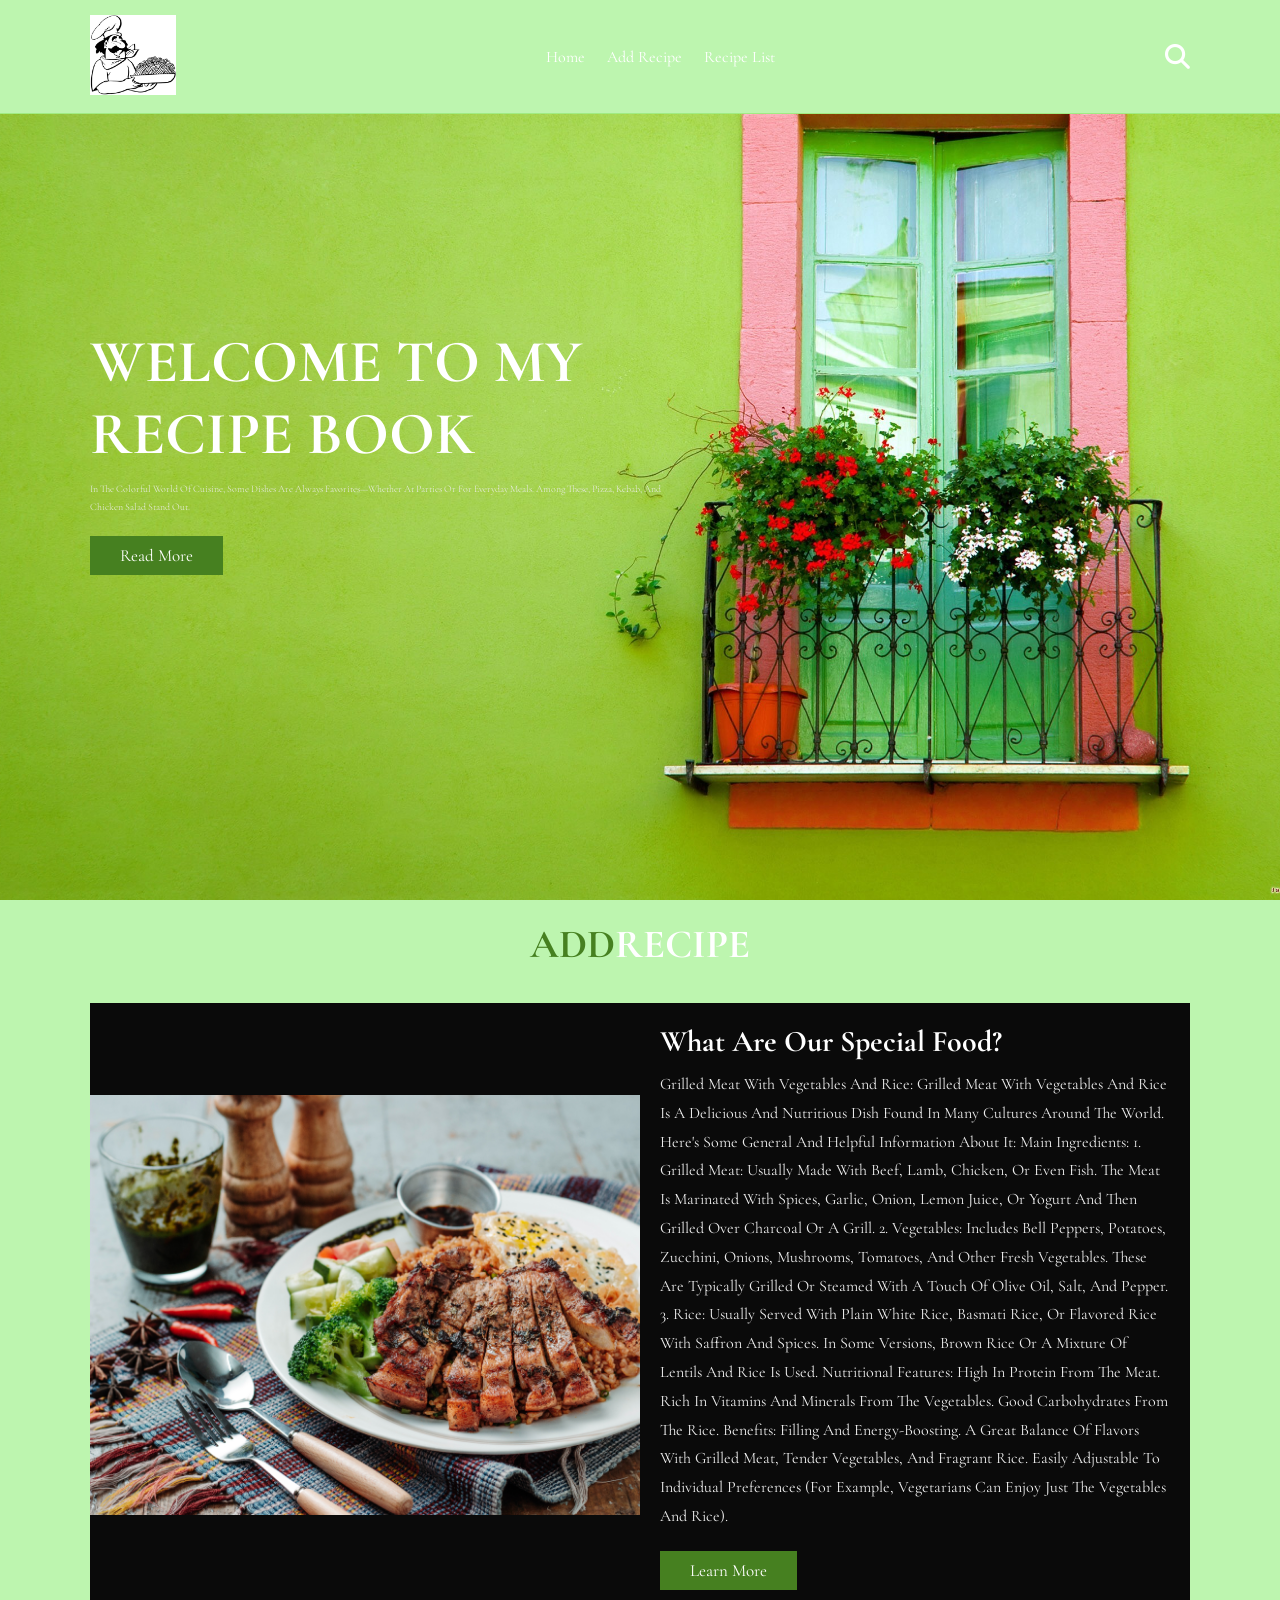
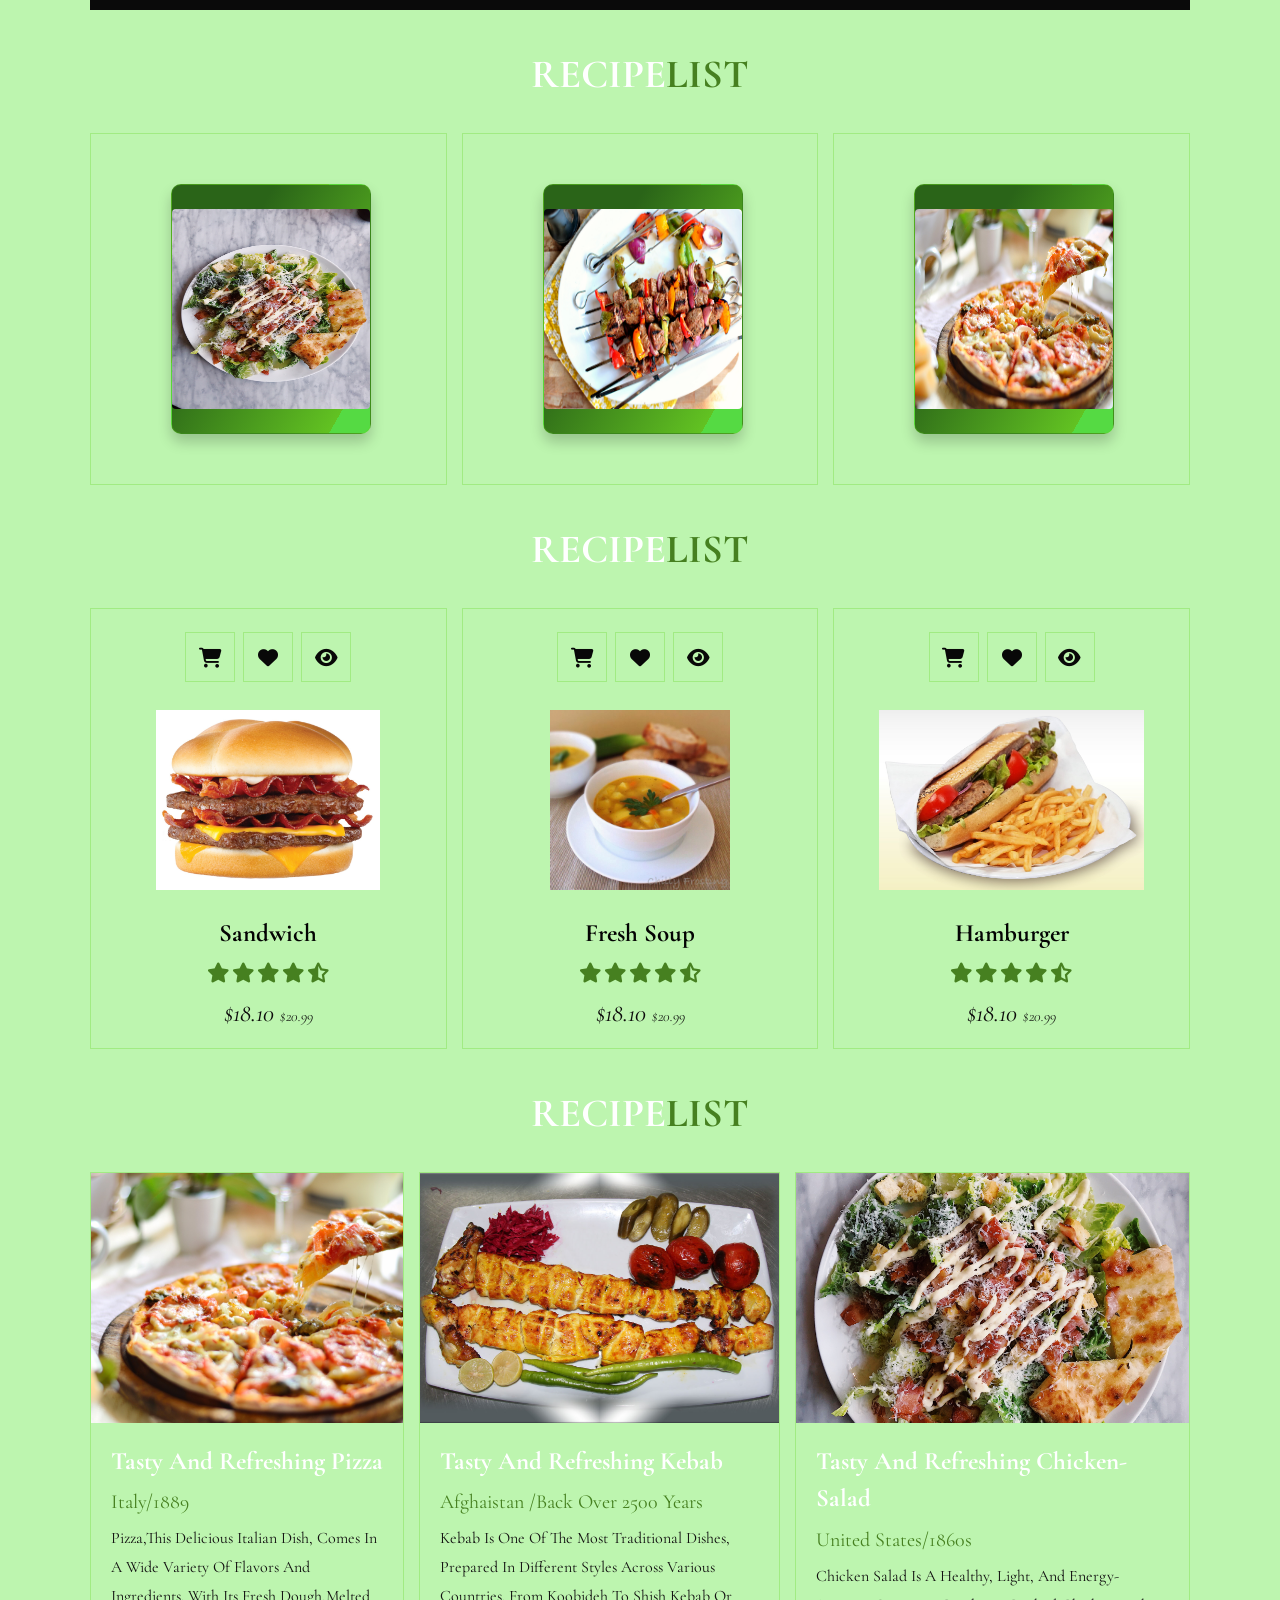
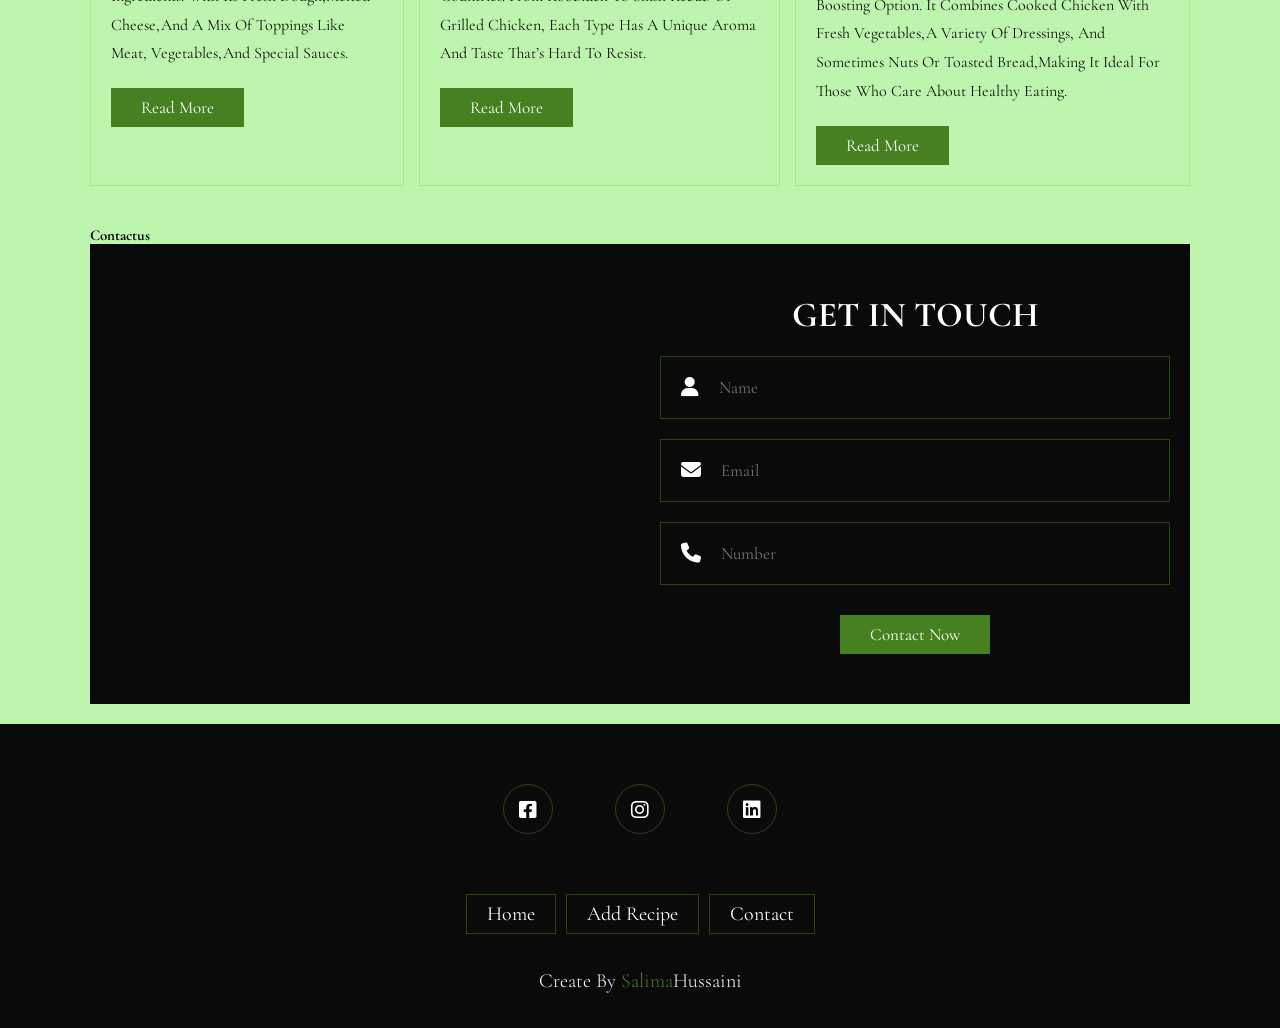
<file: index.html>
<!DOCTYPE html>
<html lang="en">
  <head>
    <meta charset="UTF-8" />
    <meta http-equiv="X-UA-Compatible" content="IE=edge" />
    <meta name="viewport" content="width=device-width, initial-scale=1.0" />
    <link rel="stylesheet" href="./style.css"/>
    <link rel="stylesheet" href="./css/all.min.css"/>
    <title>Recipe book</title>
  </head>
  <body>
    <!-- <div class="loader"></div> -->
    <div class="loader loader--hidden"></div>
    <!-- header section start -->
    <header class="header">
      <a href="#" class="logo">
        <img class="img1" src="./img/logo1.gif" alt="" />
      </a>
      <nav class="navbar">
        <a href="#home">Home</a>
        <a href="#about">Add Recipe</a>
        <a href="#menu">Recipe list</a>
      </nav>
      <div class="icons">
        <div class="fas fa-search" id="search-btn"></div>
        <div class="fas fa-bars" id="menu-btn"></div>
      </div>
      <div class="search-form">
        <input
          type="search"
          name=""
          id="search-box"
          placeholder="search here ..."
        />
        <label for="search-box" class="fas fa-search"></label>
      </div>
      </div>
    </header>
    <!-- header section ends -->
    <!-- home section starts -->
    <section class="home" id="home">
      <div class="content">
        <h3>Welcome to My Recipe Book</h3>
        <p>
          In the colorful world of cuisine, some dishes are always favorites—whether at parties or for everyday meals.
          Among these, pizza, kebab, and chicken salad stand out.
        </p>
        <a href="https://g.co/kgs/gV5gGbK" class="btn">Read more</a>
      </div>
    </section>
    <!-- home section ends -->
    <!-- about section start -->
    <section class="about" id="about">
      <h1 class="heading"><span>Add</span>Recipe</h1>
      <div class="row">
        <div class="image">
          <img src="./img/5.jpg" alt="" />
        </div>
        <div class="content">
          <h3>what are our special Food?</h3>
          <p>
            Grilled Meat with Vegetables and Rice:
            Grilled meat with vegetables and rice is a delicious and nutritious dish found in many cultures around the world.
            Here's some general and helpful information about it:
            Main Ingredients:
            1. Grilled Meat:
            Usually made with beef, lamb, chicken, or even fish.
            The meat is marinated with spices, garlic, onion, lemon juice, or yogurt and then grilled over charcoal or a grill.
            2. Vegetables:
            Includes bell peppers, potatoes, zucchini, onions, mushrooms, tomatoes, and other fresh vegetables.
            These are typically grilled or steamed with a touch of olive oil, salt, and pepper.
            3. Rice:
            Usually served with plain white rice, basmati rice, or flavored rice with saffron and spices.
            In some versions, brown rice or a mixture of lentils and rice is used.
            Nutritional Features:
            High in protein from the meat.
            Rich in vitamins and minerals from the vegetables.
            Good carbohydrates from the rice.
            Benefits:
            Filling and energy-boosting.
            A great balance of flavors with grilled meat, tender vegetables, and fragrant rice.
            Easily adjustable to individual preferences (for example, vegetarians can enjoy just the vegetables and rice).
          </p>
          <a href="https://youtu.be/ZW3bKFxVd40?feature=shared" class="btn">learn more</a>
        </div>
      </div>
    </section>
    <!-- about section end -->
    <!-- menu section start -->
    <section class="menu" id="menu">
      <h1 class="heading">Recipe<span>List</span></h1>
      <div class="box-container">
        <div class="box">
          <div class="flip-card">
            <div class="flip-card-inner">
              <div class="flip-card-front">
                <img src="./img/6.jpg" alt="" class="title"  width="198px" height="200px"/>
              </div>
              <div class="flip-card-back">
                <h3 class="title">tasty and healty</h3>
                <div class="price">$60.40 <span>20.56</span></div>
                <a href="https://www.allrecipes.com/recipe/8499/basic-chicken-salad/" class="btn">add to cart</a>
              </div>
            </div>
          </div>
        </div>
        <div class="box">
          <div class="flip-card">
            <div class="flip-card-inner">
              <div class="flip-card-front">
                <!-- <p class="title">FLIP CARD</p>
                <p>HOVER ME</p> -->
                <img src="./img/10.jpg" alt="" class="title"  width="198px" height="200px" />
              </div>
              <div class="flip-card-back">
                <!-- <p class="title">BACK</p>
                <p>leave me</p> -->
                <h3 class="title">tasty and healty</h3>
                <div class="price">$60.40 <span>20.56</span></div>
                <a href="https://www.google.com/search?kgmid=%2Fm%2F022n8y&hl=en-AF&q=Kebab&shndl=17&source=sh%2Fx%2Fkp%2Fosrp%2Fm5%2F4&kgs=f4cf5f8e588eebcf" class="btn">add to cart</a>
              </div>
            </div>
          </div>
        </div>
        <div class="box">
          <div class="flip-card">
            <div class="flip-card-inner">
              <div class="flip-card-front">
                <!-- <p class="title">FLIP CARD</p>
                <p>HOVER ME</p> -->
                <img src="./img/11.jpg" alt="" class="title" id="d1" width="198px" height="200px"/>
              </div>
              <div class="flip-card-back">
                <!-- <p class="title">BACK</p>
                <p>leave me</p> -->
                <h3 class="title">tasty and healty</h3>
                <div class="price">$60.40<span>20.56</span></div>
                <a href="https://www.google.com/search?kgmid=%2Fm%2F0663v&hl=en-AF&q=Pizza&shndl=17&source=sh%2Fx%2Fkp%2Fosrp%2Fm5%2F4&kgs=838357649a377bef" class="btn">add to cart</a>
              </div>
            </div>
          </div>
        </div>
      </div>
    </section>
    <section class="products" id="products">
      <h1 class="heading">Recipe<span>List</span></h1>
      <div class="box-container">
        <div class="box">
          <div class="icons">
            <a href="#" class="fas fa-shopping-cart"></a>
            <a href="#" class="fas fa-heart"></a>
            <a href="#" class="fas fa-eye"></a>
          </div>
          <div class="image">
            <img src="./img/12.jpg" alt="" />
          </div>
          <div class="content">
            <h3>Sandwich</h3>
            <div class="stars">
              <a href="" class="fas fa-star"></a>
              <a href="" class="fas fa-star"></a>
              <a href="" class="fas fa-star"></a>
              <a href="" class="fas fa-star"></a>
              <a href="" class="fas fa-star-half-alt"></a>
            </div>
            <div class="price">$18.10 <span>$20.99</span></div>
          </div>
        </div>
        <div class="box">
          <div class="icons">
            <a href="#" class="fas fa-shopping-cart"></a>
            <a href="#" class="fas fa-heart"></a>
            <a href="#" class="fas fa-eye"></a>
          </div>
          <div class="image">
            <img src="./img/13.jpg" alt="" />
          </div>
          <div class="content">
            <h3>fresh Soup</h3>
            <div class="stars">
              <a href="" class="fas fa-star"></a>
              <a href="" class="fas fa-star"></a>
              <a href="" class="fas fa-star"></a>
              <a href="" class="fas fa-star"></a>
              <a href="" class="fas fa-star-half-alt"></a>
            </div>
            <div class="price">$18.10 <span>$20.99</span></div>
          </div>
        </div>
        <div class="box">
          <div class="icons">
            <a href="#" class="fas fa-shopping-cart"></a>
            <a href="#" class="fas fa-heart"></a>
            <a href="#" class="fas fa-eye"></a>
          </div>
          <div class="image">
            <img src="./img/14.jpg" alt="" />
          </div>
          <div class="content">
            <h3>Hamburger</h3>
            <div class="stars">
              <a href="" class="fas fa-star"></a>
              <a href="" class="fas fa-star"></a>
              <a href="" class="fas fa-star"></a>
              <a href="" class="fas fa-star"></a>
              <a href="" class="fas fa-star-half-alt"></a>
            </div>
            <div class="price">$18.10 <span>$20.99</span></div>
          </div>
        </div>
      </div>
    </section>
    <section class="blogs" id="blogs">
      <h1 class="heading">Recipe<span>List</span></h1>
      <div class="box-container">
        <div class="box">
          <div class="image">
            <img src="img/11.jpg" alt="" />
          </div>
          <div class="content">
            <a href="https://www.google.com/search?kgmid=%2Fm%2F0663v&hl=en-AF&q=Pizza&shndl=17&source=sh%2Fx%2Fkp%2Fosrp%2Fm5%2F4&kgs=838357649a377bef" class="title">tasty and refreshing Pizza</a>
            <span>Italy/1889</span>
            <p>
              pizza,this delicious Italian dish,
              comes in a wide variety of flavors and ingredients.
              With its fresh dough,melted cheese,and a mix of toppings like meat,
              vegetables,and special sauces.
            </p>
            <a href="https://www.google.com/search?kgmid=%2Fm%2F0663v&hl=en-AF&q=Pizza&shndl=17&source=sh%2Fx%2Fkp%2Fosrp%2Fm5%2F4&kgs=838357649a377bef" class="btn" id="b1">read more</a>
          </div>
        </div>
        <div class="box">
          <div class="image">
            <img src="img/19.jpg" alt="" />
          </div>
          <div class="content">
            <a href="https://www.google.com/search?kgmid=%2Fm%2F022n8y&hl=en-AF&q=Kebab&shndl=17&source=sh%2Fx%2Fkp%2Fosrp%2Fm5%2F4&kgs=f4cf5f8e588eebcf" class="title">tasty and refreshing Kebab</a>
            <span>Afghaistan /back over 2500 years </span>
            <p>
              Kebab is one of the most traditional dishes,
              prepared in different styles across various countries.
              From koobideh to shish kebab or grilled chicken,
              each type has a unique aroma and taste that’s hard to resist.
            </p>
            <a href="https://www.google.com/search?kgmid=%2Fm%2F022n8y&hl=en-AF&q=Kebab&shndl=17&source=sh%2Fx%2Fkp%2Fosrp%2Fm5%2F4&kgs=f4cf5f8e588eebcf" class="btn" id="b1">read more</a>
          </div>
        </div>
        <div class="box">
          <div class="image">
            <img src="img/6.jpg" alt="" />
          </div>
          <div class="content">
            <a href="https://www.allrecipes.com/recipe/8499/basic-chicken-salad/"class="title">tasty and refreshing chicken-salad</a>
            <span>United States/1860s</span>
            <p>
              Chicken salad is a healthy, light, and energy-boosting option.
              It combines cooked chicken with fresh vegetables,a variety of dressings,
              and sometimes nuts or toasted bread,making it ideal for those who care about healthy eating.
            </p>
            <a href="https://www.allrecipes.com/recipe/8499/basic-chicken-salad/" class="btn" id="b1">read more</a>
          </div>
        </div>
      </div>
    </section>
    <!-- contact section starts -->
    <section class="contact" id="contact">
      <h1 class="@Hussaini963"><span>contact</span>us</h1>
      <div class="row">
        <iframe
          src="https://www.google.com/maps/embed?pb=!1m18!1m12!1m3!1d420605.9923353508!2d69.
          47793012459577!3d34.5539525143854!2m3!1f0!2f0!3f0!3m2!1i1024!2i768!4f13.
          1!3m3!1m2!1s0x38d1694c3c1e6d49%3A0xebdf473578214429!2z2qnYp9io2YTYjCDYp9mB2Lr
          Yp9mG2LPYqtin2YY!5e0!3m2!1sfa!2s!4v1679379429410!5m2!1sfa!2s"
          allowfullscreen=""
          loading="lazy"
          referrerpolicy="no-referrer-when-downgrade"
          class="map"
        ></iframe>
        <form action="" class="inputBox">
          <h3>get in touch</h3>
          <div class="inputBox">
            <span class="fas fa-user"></span>
            <input type="text" placeholder="Name" />
          </div>
          <div class="inputBox">
            <span class="fas fa-envelope"></span>
            <input type="email" placeholder="Email" />
          </div>
          <div class="inputBox">
            <span class="fas fa-phone"></span>
            <input type="number" placeholder="Number" />
          </div>
          <input type="submit" value="contact now" class="btn" />
        </form>
      </div>
    </section>
    <!-- contact section ends -->
    <!-- section footer starts -->
    <section class="footer">
      <div class="share">
        <a href="https://www.facebook.com/profile.php?id=100071891377253"><i class="fa-brands fa-square-facebook fa-beat-fade"></i></a>
        <a href="https://www.instagram.com/salimauniquehussaini?igsh=YzljYTk1ODg3Zg=="><i class="fa-brands fa-instagram fa-beat-fade"></i></a>
        <a href="https://www.linkedin.com/in/salima-hussaini-9bb805260?utm_source=share&utm_campaign=share_via&utm_content=profile&utm_medium=android_app"><i class="fa-brands fa-linkedin fa-beat-fade"></i></a>
        
      </div>
      <div class="links">
        <a href="#">Home</a>
        <a href="#about">Add Recipe</a>
        <a href="https://www.linkedin.com/in/salima-hussaini-9bb805260?utm_source=share&utm_campaign=share_via&utm_content=profile&utm_medium=android_app">contact</a>
      </div>
      <div class="credit">
        create by <span>Salima</span>Hussaini
      </div>
    </section>
    <!-- section footer ends -->
    <script src="./webfonts/script.js"></script>
  </body>
</html>
</file>
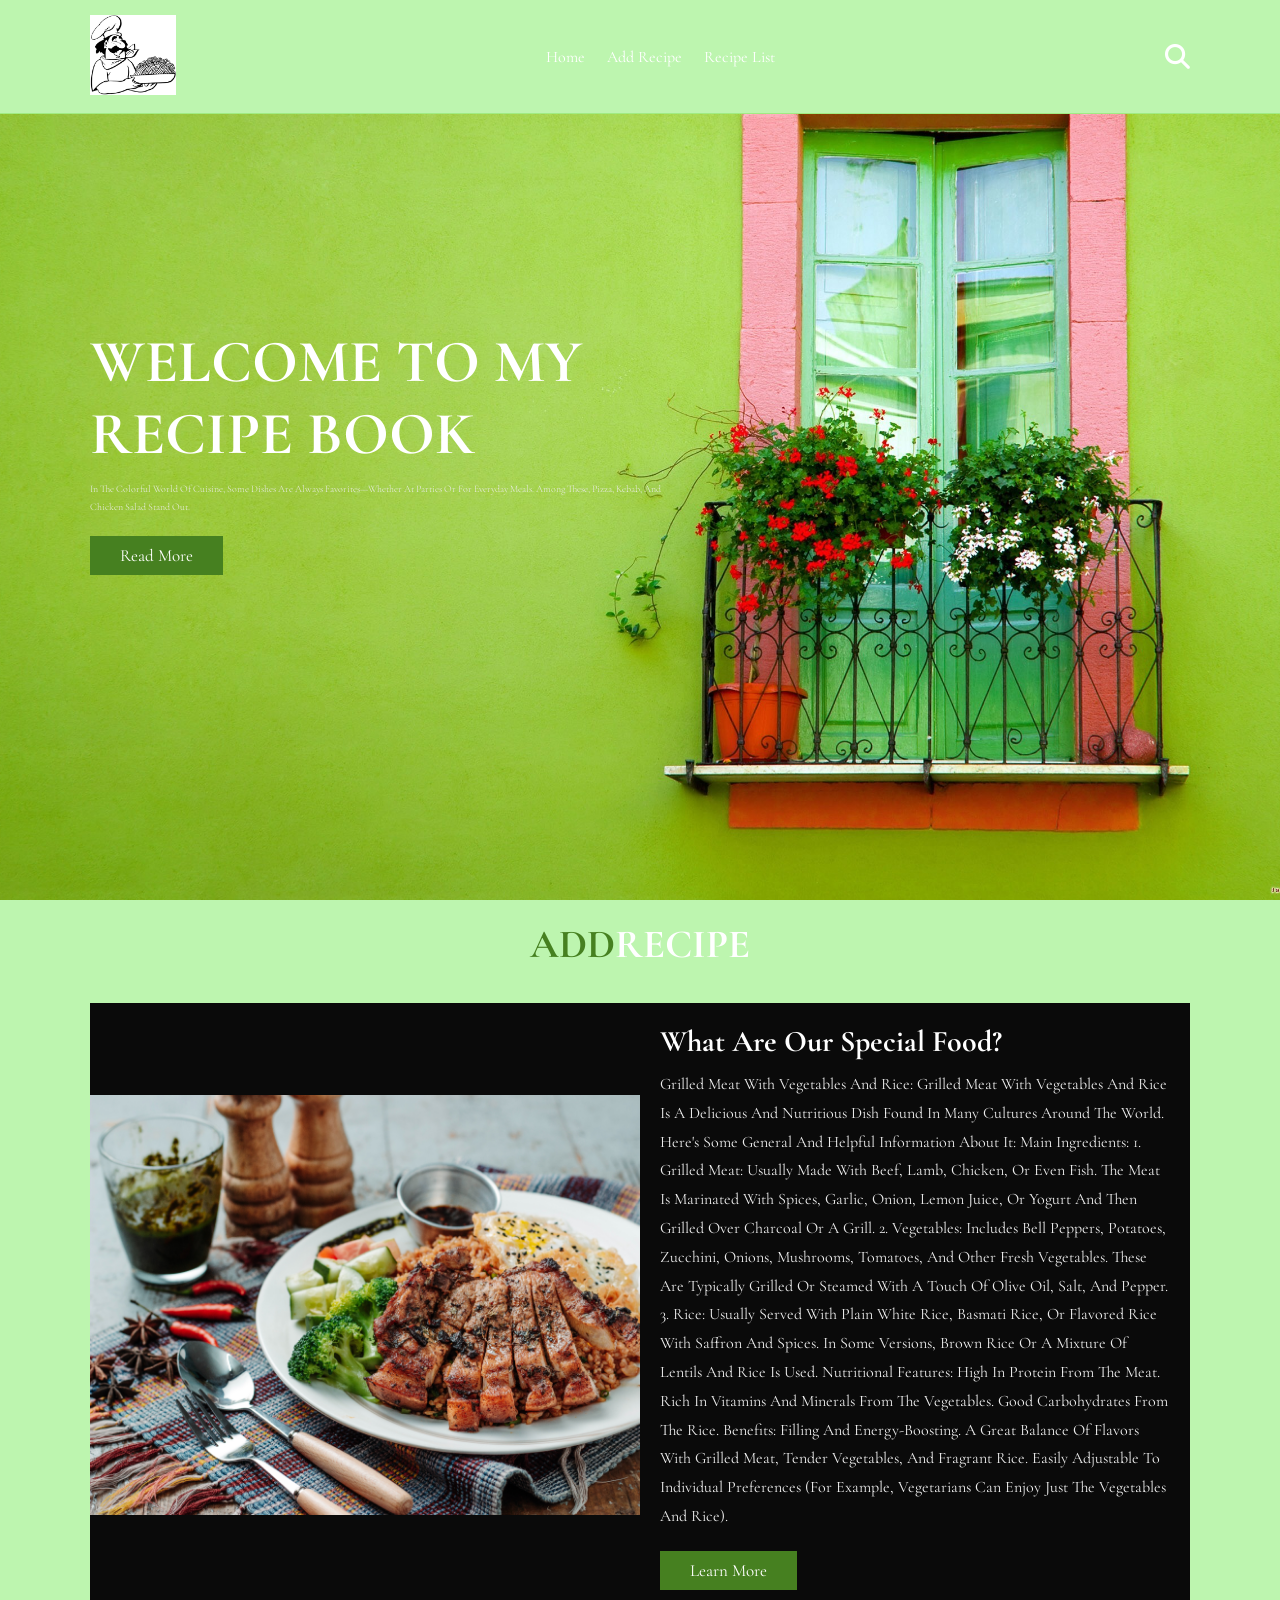
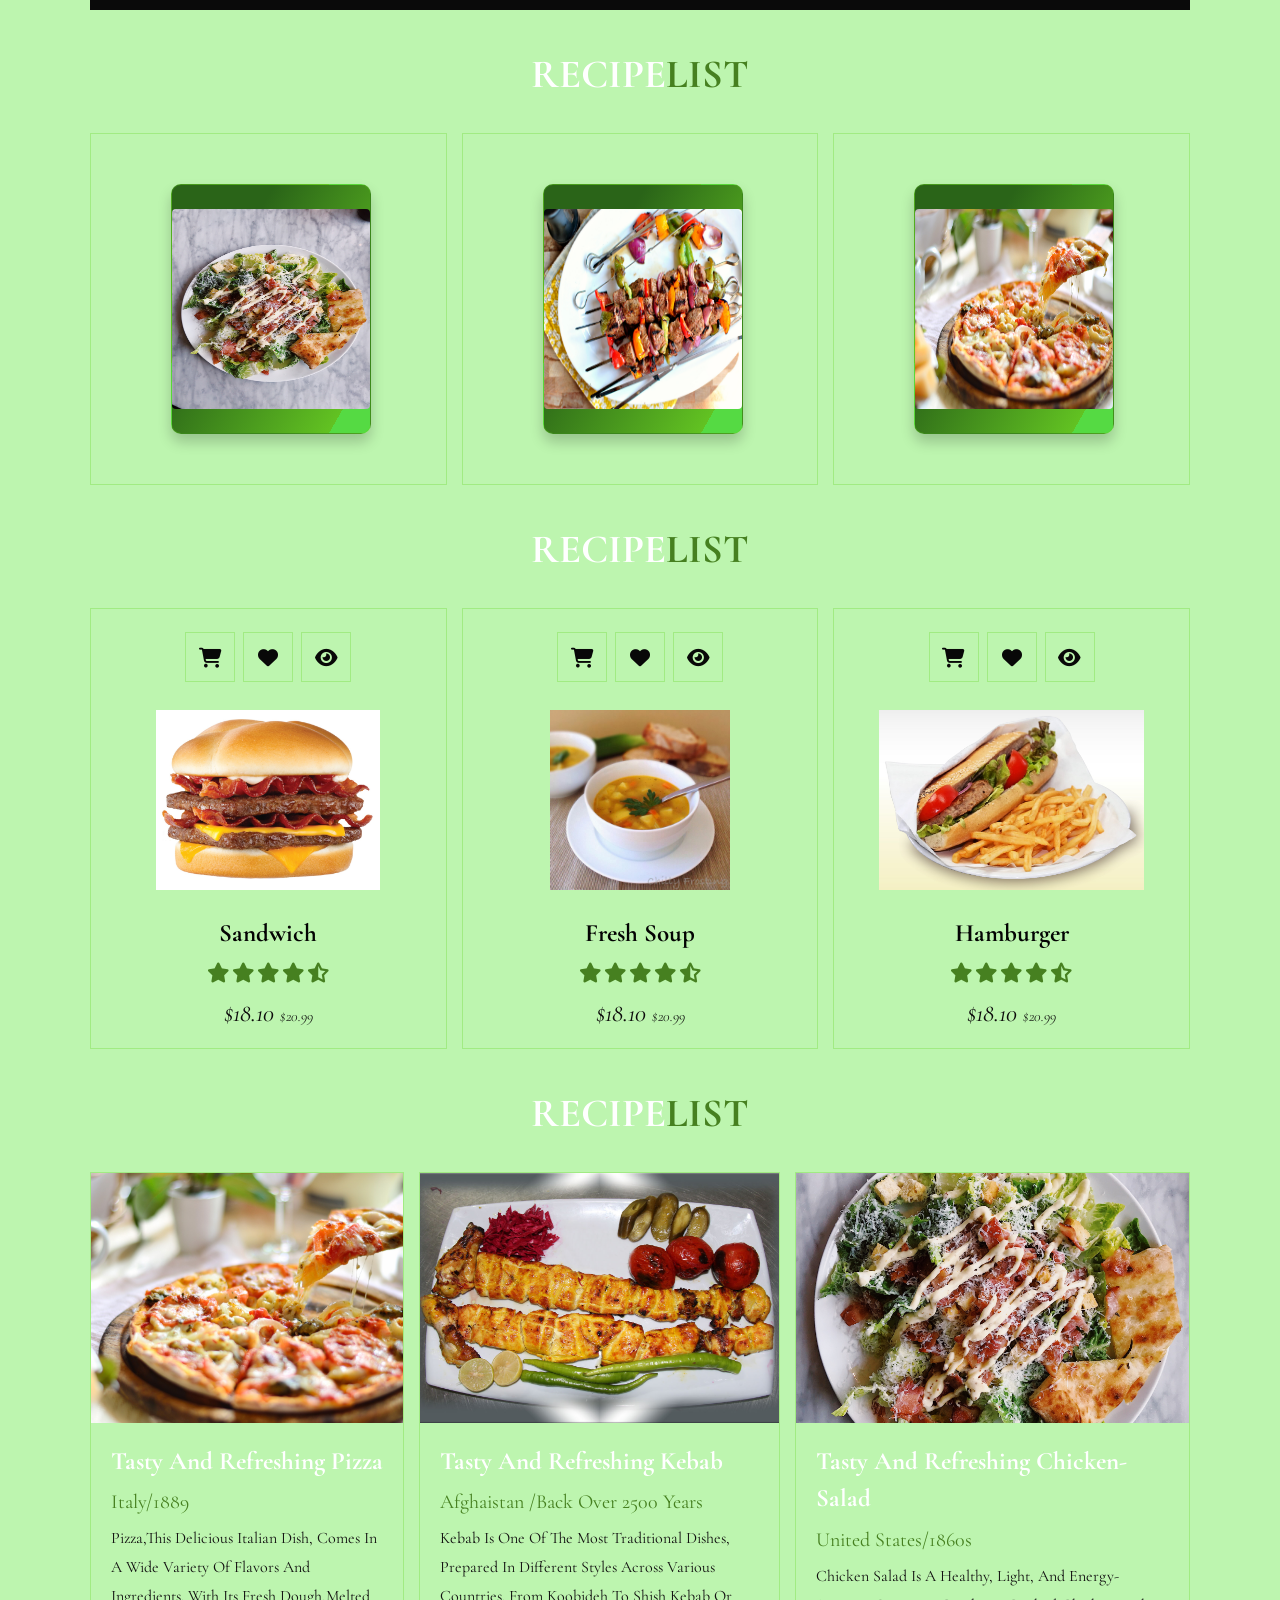
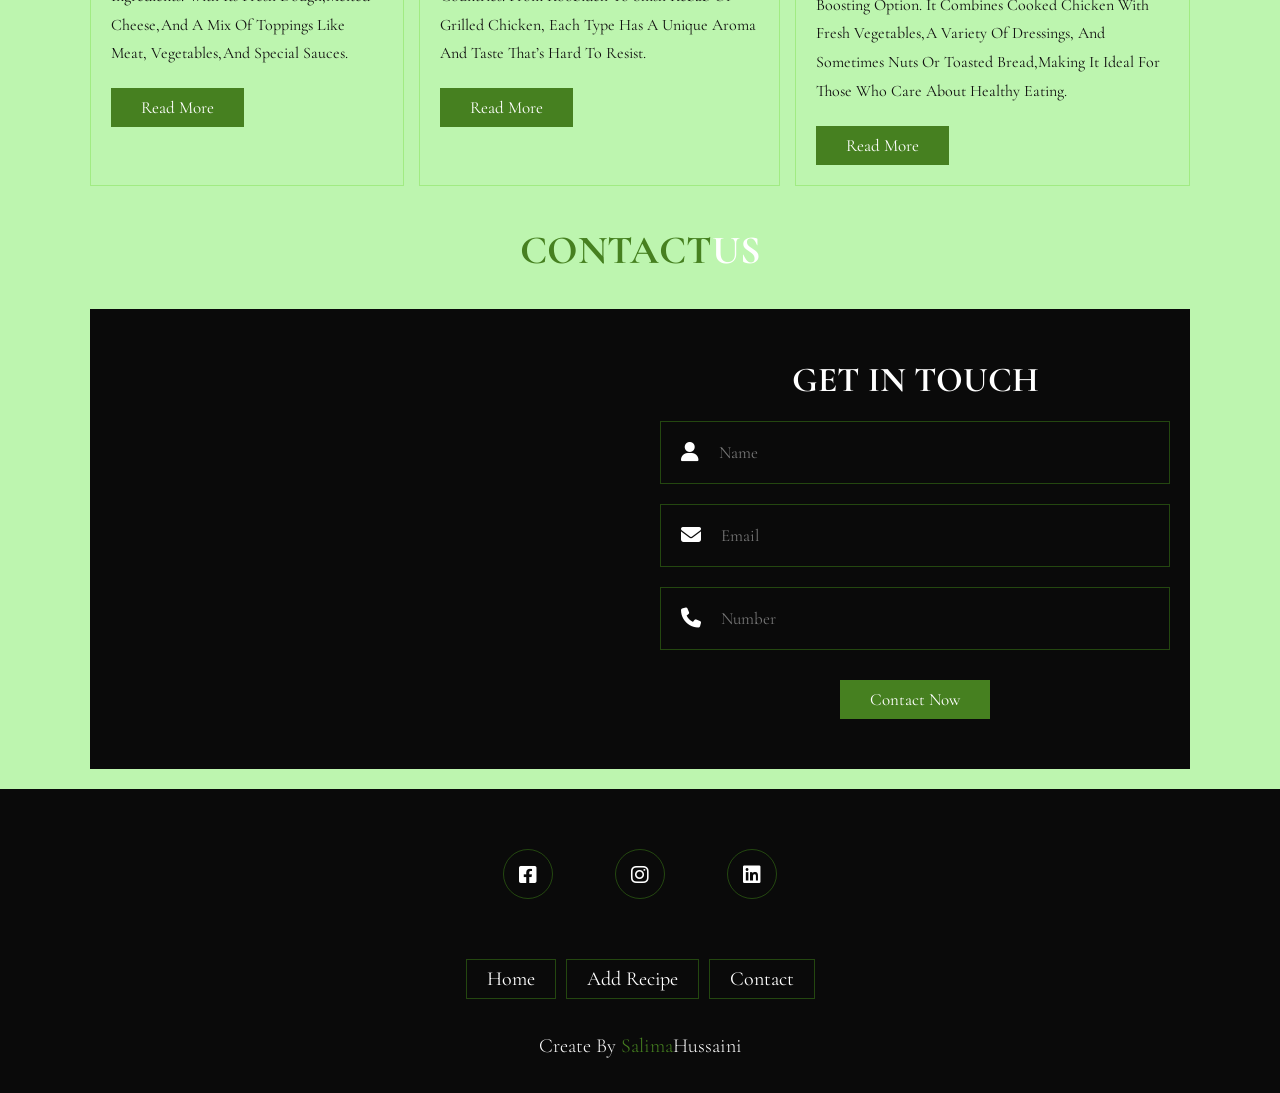
<file: index.html.html>
<!DOCTYPE html>
<html lang="en">
  <head>
    <meta charset="UTF-8" />
    <meta http-equiv="X-UA-Compatible" content="IE=edge" />
    <meta name="viewport" content="width=device-width, initial-scale=1.0" />
    <link rel="stylesheet" href="./style.css"/>
    <link rel="stylesheet" href="./css/all.min.css"/>
    <title>recipe book</title>
  </head>
  <body>
    <!-- <div class="loader"></div> -->
    <div class="loader loader--hidden"></div>
    <!-- header section start -->
    <header class="header">
      <a href="#" class="logo">
        <img class="img1" src="./img/logo1.gif" alt="" />
      </a>
      <nav class="navbar">
        <a href="#home">Home</a>
        <a href="#about">Add Recipe</a>
        <a href="#menu">Recipe list</a>
       
      </nav>
      <div class="icons">
        <div class="fas fa-search" id="search-btn"></div>
        <div class="fas fa-bars" id="menu-btn"></div>
      </div>
      <div class="search-form">
        <input
          type="search"
          name=""
          id="search-box"
          placeholder="search here ..."
        />
        <label for="search-box" class="fas fa-search"></label>
      </div>
      </div>
    </header>
    <!-- header section ends -->
    <!-- home section starts -->
    <section class="home" id="home">
      <div class="content">
        <h3>Welcome to My Recipe Book</h3>
        <p>
          In the colorful world of cuisine, some dishes are always favorites—whether at parties or for everyday meals.
          Among these, pizza, kebab, and chicken salad stand out.
        </p>
        <a href="#" class="btn">Read more</a>
      </div>
    </section>
    <!-- home section ends -->
    <!-- about section start -->
    <section class="about" id="about">
      <h1 class="heading"><span>Add</span>Recipe</h1>
      <div class="row">
        <div class="image">
          <img src="./img/5.jpg" alt="" />
        </div>
        <div class="content">
          <h3>what are our special Food?</h3>
          <p>
            Grilled Meat with Vegetables and Rice:
            Grilled meat with vegetables and rice is a delicious and nutritious dish found in many cultures around the world.
            Here's some general and helpful information about it:
            Main Ingredients:
            1. Grilled Meat:
            Usually made with beef, lamb, chicken, or even fish.
            The meat is marinated with spices, garlic, onion, lemon juice, or yogurt and then grilled over charcoal or a grill.
            2. Vegetables:
            Includes bell peppers, potatoes, zucchini, onions, mushrooms, tomatoes, and other fresh vegetables.
            These are typically grilled or steamed with a touch of olive oil, salt, and pepper.
            3. Rice:
            Usually served with plain white rice, basmati rice, or flavored rice with saffron and spices.
            In some versions, brown rice or a mixture of lentils and rice is used.
            Nutritional Features:
            High in protein from the meat.
            Rich in vitamins and minerals from the vegetables.
            Good carbohydrates from the rice.
            Benefits:
            Filling and energy-boosting.
            A great balance of flavors with grilled meat, tender vegetables, and fragrant rice.
            Easily adjustable to individual preferences (for example, vegetarians can enjoy just the vegetables and rice).
          </p>
          <a href="https://youtu.be/ZW3bKFxVd40?feature=shared" class="btn">learn more</a>
        </div>
      </div>
    </section>
    <!-- about section end -->
    <!-- menu section start -->
    
    <section class="menu" id="menu">
      <h1 class="heading">Recipe<span>List</span></h1>
      <div class="box-container">
        <div class="box">
          <div class="flip-card">
            <div class="flip-card-inner">
              <div class="flip-card-front">
                
                <img src="./img/6.jpg" alt="" class="title"  width="198px" height="200px"/>
              </div>
              <div class="flip-card-back">
               
                <h3 class="title">tasty and healty</h3>
                <div class="price">$60.40 <span>20.56</span></div>
                <a href="https://www.allrecipes.com/recipe/8499/basic-chicken-salad/" class="btn">add to cart</a>
              </div>
            </div>
          </div>
        </div>
        <div class="box">
          <div class="flip-card">
            <div class="flip-card-inner">
              <div class="flip-card-front">
                <!-- <p class="title">FLIP CARD</p>
                <p>HOVER ME</p> -->
                <img src="./img/10.jpg" alt="" class="title"  width="198px" height="200px" />
              </div>
              <div class="flip-card-back">
                <!-- <p class="title">BACK</p>
                <p>leave me</p> -->
                <h3 class="title">tasty and healty</h3>
                <div class="price">$60.40 <span>20.56</span></div>
                <a href="Kebab https://www.google.com/search?kgmid=%2Fm%2F022n8y&hl=en-AF&q=Kebab&shndl=17&source=sh%2Fx%2Fkp%2Fosrp%2Fm5%2F4&kgs=f4cf5f8e588eebcf" class="btn">add to cart</a>
              </div>
            </div>
          </div>
        </div>
        <div class="box">
          <div class="flip-card">
            <div class="flip-card-inner">
              <div class="flip-card-front">
                <!-- <p class="title">FLIP CARD</p>
                <p>HOVER ME</p> -->
                <img src="./img/11.jpg" alt="" class="title" id="d1" width="198px" height="200px"/>
              </div>
              <div class="flip-card-back">
                <!-- <p class="title">BACK</p>
                <p>leave me</p> -->
                <h3 class="title">tasty and healty</h3>
                <div class="price">$60.40<span>20.56</span></div>
                <a href="izza https://www.google.com/search?kgmid=%2Fm%2F0663v&hl=en-AF&q=Pizza&shndl=17&source=sh%2Fx%2Fkp%2Fosrp%2Fm5%2F4&kgs=838357649a377bef" class="btn">add to cart</a>
              </div>
            </div>
          </div>
        </div>
      </div>
    </section>
    <section class="products" id="products">
      <h1 class="heading">Recipe<span>List</span></h1>
      <div class="box-container">
        <div class="box">
          <div class="icons">
            <a href="#" class="fas fa-shopping-cart"></a>
            <a href="#" class="fas fa-heart"></a>
            <a href="#" class="fas fa-eye"></a>
          </div>
          <div class="image">
            <img src="./img/12.jpg" alt="" />
          </div>
          <div class="content">
            <h3>Sandwich</h3>
            <div class="stars">
              <a href="" class="fas fa-star"></a>
              <a href="" class="fas fa-star"></a>
              <a href="" class="fas fa-star"></a>
              <a href="" class="fas fa-star"></a>
              <a href="" class="fas fa-star-half-alt"></a>
            </div>
            <div class="price">$18.10 <span>$20.99</span></div>
          </div>
        </div>
        <div class="box">
          <div class="icons">
            <a href="#" class="fas fa-shopping-cart"></a>
            <a href="#" class="fas fa-heart"></a>
            <a href="#" class="fas fa-eye"></a>
          </div>
          <div class="image">
            <img src="./img/13.jpg" alt="" />
          </div>
          <div class="content">
            <h3>fresh Soup</h3>
            <div class="stars">
              <a href="" class="fas fa-star"></a>
              <a href="" class="fas fa-star"></a>
              <a href="" class="fas fa-star"></a>
              <a href="" class="fas fa-star"></a>
              <a href="" class="fas fa-star-half-alt"></a>
            </div>
            <div class="price">$18.10 <span>$20.99</span></div>
          </div>
        </div>
        <div class="box">
          <div class="icons">
            <a href="#" class="fas fa-shopping-cart"></a>
            <a href="#" class="fas fa-heart"></a>
            <a href="#" class="fas fa-eye"></a>
          </div>
          <div class="image">
            <img src="./img/14.jpg" alt="" />
          </div>
          <div class="content">
            <h3>Hamburger</h3>
            <div class="stars">
              <a href="" class="fas fa-star"></a>
              <a href="" class="fas fa-star"></a>
              <a href="" class="fas fa-star"></a>
              <a href="" class="fas fa-star"></a>
              <a href="" class="fas fa-star-half-alt"></a>
            </div>
            <div class="price">$18.10 <span>$20.99</span></div>
          </div>
        </div>
      </div>
    </section>
    <section class="blogs" id="blogs">
      <h1 class="heading">Recipe<span>List</span></h1>
      <div class="box-container">
        <div class="box">
          <div class="image">
            <img src="img/11.jpg" alt="" />
          </div>
          <div class="content">
            <a href="Pizza https://www.google.com/search?kgmid=%2Fm%2F0663v&hl=en-AF&q=Pizza&shndl=17&source=sh%2Fx%2Fkp%2Fosrp%2Fm5%2F4&kgs=838357649a377bef" class="title">tasty and refreshing Pizza</a>
            <span>Italy/1889</span>
            <p>
              pizza,this delicious Italian dish,
              comes in a wide variety of flavors and ingredients.
              With its fresh dough,melted cheese,and a mix of toppings like meat,
              vegetables,and special sauces.
            </p>
            <a href="#" class="btn" id="b1">read more</a>
          </div>
        </div>
        <div class="box">
          <div class="image">
            <img src="img/19.jpg" alt="" />
          </div>
          <div class="content">
            <a href="Kebab https://www.google.com/search?kgmid=%2Fm%2F022n8y&hl=en-AF&q=Kebab&shndl=17&source=sh%2Fx%2Fkp%2Fosrp%2Fm5%2F4&kgs=f4cf5f8e588eebcf" class="title">tasty and refreshing Kebab</a>
            <span>Afghaistan /back over 2500 years </span>
            <p>
              Kebab is one of the most traditional dishes,
              prepared in different styles across various countries.
              From koobideh to shish kebab or grilled chicken,
              each type has a unique aroma and taste that’s hard to resist.
            </p>
            <a href="#" class="btn" id="b1">read more</a>
          </div>
        </div>
        <div class="box">
          <div class="image">
            <img src="img/6.jpg" alt="" />
          </div>
          <div class="content">
            <a href="https://www.allrecipes.com/recipe/8499/basic-chicken-salad/"class="title">tasty and refreshing chicken-salad</a>
            <span>United States/1860s</span>
            <p>
              Chicken salad is a healthy, light, and energy-boosting option.
              It combines cooked chicken with fresh vegetables,a variety of dressings,
              and sometimes nuts or toasted bread,making it ideal for those who care about healthy eating.
            </p>
            <a href="#" class="btn" id="b1">read more</a>
          </div>
        </div>
      </div>
    </section>
    <!-- contact section starts -->
    <section class="contact" id="contact">
      <h1 class="heading"><span>contact</span>us</h1>
      <div class="row">
        <iframe
          src="https://www.google.com/maps/embed?pb=!1m18!1m12!1m3!1d420605.9923353508!2d69.
          47793012459577!3d34.5539525143854!2m3!1f0!2f0!3f0!3m2!1i1024!2i768!4f13.
          1!3m3!1m2!1s0x38d1694c3c1e6d49%3A0xebdf473578214429!2z2qnYp9io2YTYjCDYp9mB2Lr
          Yp9mG2LPYqtin2YY!5e0!3m2!1sfa!2s!4v1679379429410!5m2!1sfa!2s"
          allowfullscreen=""
          loading="lazy"
          referrerpolicy="no-referrer-when-downgrade"
          class="map"
        ></iframe>
        <form action="" class="inputBox">
          <h3>get in touch</h3>
          <div class="inputBox">
            <span class="fas fa-user"></span>
            <input type="text" placeholder="Name" />
          </div>
          <div class="inputBox">
            <span class="fas fa-envelope"></span>
            <input type="email" placeholder="Email" />
          </div>
          <div class="inputBox">
            <span class="fas fa-phone"></span>
            <input type="number" placeholder="Number" />
          </div>
          <input type="submit" value="contact now" class="btn" />
        </form>
      </div>
    </section>
    <!-- contact section ends -->
    
    <!-- section footer starts -->
    <section class="footer">
      <div class="share">
        <a href="https://www.facebook.com/profile.php?id=100071891377253"><i class="fa-brands fa-square-facebook fa-beat-fade"></i></a>
        <a href="I'm on Instagram as @salimauniquehussaini. Install the app to follow my photos and videos. https://www.instagram.com/salimauniquehussaini?igsh=YzljYTk1ODg3Zg=="><i class="fa-brands fa-instagram fa-beat-fade"></i></a>
        <a href="https://www.facebook.com/profile.php?id=100071891377253"><i class="fa-brands fa-linkedin fa-beat-fade"></i></a>
        
      </div>
      <div class="links">
        <a href="#">Home</a>
        <a href="#about">Add Recipe</a>
        <a href="">contact</a>
      </div>
      <div class="credit">
        create by <span>Salima</span>Hussaini
      </div>
    </section>
    <!-- section footer ends -->

    <script src="./webfonts/script.js"></script>
  </body>
</html>
</file>
<file: style.css>
@import url("https://fonts.googleapis.com/css2?family=Cormorant+Garamond:ital,wght@0,300;0,400;0,500;0,600;0,700;1,500;1,700&display=swap");
:root {
  --main-color: #468020;
  --black: #0a0a0a;
  --bg: #bdf5af;
  --border: 0.1rem solid #61d41e4d;
}
* {
  font-family: "Cormorant Garamond", serif;
  margin: 0;
  padding: 0;
  box-sizing: border-box;
  outline: none;
  border: none;
  text-decoration: none;
  text-transform: capitalize;
  transition: 0.2s linear;
}
.loader {
  position: fixed;
  top: 0;
  left: 0;
  width: 100vw;
  height: 100vh;
  display: flex;
  align-items: center;
  justify-content: center;
  background-color: #080808;
  transition: opacity 0.75s, visibility 0.75s;
}
.loader--hidden {
  opacity: 0;
  visibility: hidden;
}
.loader::after {
  width: 75px;
  height: 75px;
  border: 15px solid #dddddd;
  border-top-color: #009578;
  border-radius: 50%;
  animation: loading 0.75s ease infinite;
}
@keyframes loading {
  form {
    transform: rotate(0turn);
  }
  to {
    transform: rotate(1turn);
  }
}
/* .loader {
  border: 16px solid #f3f3f3;
  border-top: 16px solid #3498db;
  border-radius: 50%;
  width: 120px;
  height: 120px;
  animation: spin 2s liner infinite;
  background-color: #3498db;
}
@keyframes spin {
  0% {
    transform: rotate(0deg);
  }
  100% {
    transform: rotate(360deg);
  }
} */
html {
  font-size: 62.5%;
  overflow-x: hidden;
  scroll-padding-top: 9rem;
  scroll-behavior: smooth;
}
html::-webkit-scrollbar {
  width: 0.8rem;
}
html::-webkit-scrollbar-track {
  background: transparent;
}
html::-webkit-scrollbar-thumb {
  background: #fff;
  border-radius: 5rem;
}
body {
  background: var(--bg);
}
section {
  padding: 2rem 7%;
}
.heading {
  text-align: center;
  color: #fff;
  text-transform: uppercase;
  padding-bottom: 3.5rem;
  font-size: 4rem;
}
.heading span {
  color: var(--main-color);
  text-transform: uppercase;
}

.header {
  background: var(--bg);
  display: flex;
  align-items: center;
  justify-content: space-between;
  border-bottom: var(--border);
  padding: 1.5rem 7%;
  position: fixed;
  top: 0;
  left: 0;
  right: 0;
  z-index: 1000;
}
.header .logo img {
  height: 8rem;
}
.header .navbar a {
  margin: 0 1rem;
  font-size: 1.6rem;
  color: #fff;
}
.header .navbar a:hover {
  color: var(--main-color);
  border-bottom: 0.1rem solid var(--main-color);
  padding-bottom: 0.5rem;
}
.header .icons div {
  color: #fff;
  cursor: pointer;
  font-size: 2.5rem;
  margin-left: 2rem;
}
.header .icons div:hover {
  color: var(--main-color);
}
#menu-btn {
  display: none;
}

header .search-form {
  position: absolute;
  top: 115%;
  right: 7%;
  background: #fff;
  width: 50rem;
  height: 5rem;
  display: flex;
  align-items: center;
  transform: scaleY(0);
  transform-origin: top;
}
header .search-form.active {
  transform: scaleY(1);
}
header .search-form input {
  height: 100%;
  width: 100%;
  font-size: 1.6rem;
  color: var(--black);
  text-transform: none;
  padding: 1rem;
}
header .search-form label {
  cursor: pointer;
  font-size: 2.2rem;
  margin-right: 1.5rem;
  color: var(--black);
}
header .search-form label:hover {
  color: var(--main-color);
}
header .cart-items-container {
  position: absolute;
  top: 100%;
  right: -100%;
  height: calc(100vh - 9.5rem);
  width: 35rem;
  background: #fff;
  padding: 0 1.5rem;
}
header .cart-items-container.active {
  right: 0;
}
.size-img {
  height: 100px;
  width: 130px;
}
header .cart-items-container .cart-item {
  position: relative;
  margin: 2rem 0;
  display: flex;
  align-items: center;
  gap: 1.5rem;
}
header .cart-items-container .cart-item .fa-times {
  position: absolute;
  top: 1rem;
  right: 1rem;
  font-size: 2rem;
  cursor: pointer;
  color: var(--black);
}
header .cart-items-container .cart-item .fa-times:hover {
  color: var(--main-color);
}
header .cart-items-container .cart-item img {
  height: 7rem;
}
header .cart-items-container .cart-item .content h3 {
  font-size: 2rem;
  color: var(--black);
  padding-bottom: 0.5rem;
}
header .cart-items-container .cart-item .content .price {
  font-size: 1.5rem;
  color: var(--main-color);
}
.btn {
  margin-top: 1rem;
  display: inline-block;
  padding: 0.9rem 3rem;
  font-size: 1.7rem;
  color: #fff;
  background: var(--main-color);
  cursor: pointer;
}
.btn:hover {
  letter-spacing: 0.2rem;
}
header .cart-items-container .btn {
  width: 100%;
  text-align: center;
}

.home {
  min-height: 100vh;
  display: flex;
  align-items: center;
  /* color: #fff; */
  /* background: url(./img/home.jpg) no-repeat; */
  background-image: url(./img/home2.jpg);
  background-repeat: no-repeat;
  background-size: cover;
  background-position: center;
}

.home .content {
  max-width: 60rem;
}
.home .content h3 {
  font-size: 6rem;
  text-transform: uppercase;
  color: #fff;

}
.home .content p {
  font-size: 1rem;
  font-weight: lighter;
  line-height: 1.8;
  padding: 1rem 0;
  color: #eee;
}

/* ABOUT  */

.about .row {
  display: flex;
  align-items: center;
  background: var(--black);
  /* gap: 1rem; */
  flex-wrap: wrap;
}
.about .row .image {
  flex: 1 1 45rem;
}
.about .row .image img {
  width: 100%;
}
.about .row .content {
  flex: 1 1 45rem;
  padding: 2rem;
}
.about .row .content h3 {
  font-size: 3rem;
  color: #fff;
}
.about .row .content p {
  font-size: 1.6rem;
  color: #eee;
  padding: 1rem 0;
  line-height: 1.8;
}

.products .box-container img {
  height: 180px;
  /* width: 100px; */
}
.products .box-container {
  display: grid;
  grid-template-columns: repeat(auto-fit, minmax(30rem, 1fr));
  gap: 1.5rem;
}
.products .box-container .box {
  text-align: center;
  border: var(--border);
  padding: 2rem;
}
.products .box-container .box .icons a {
  height: 5rem;
  width: 5rem;
  line-height: 5rem;
  font-size: 2rem;
  border: var(--border);
  color: #080808;
  margin: 0.3rem;
}
.products .box-container .box .icons a:hover {
  background: var(--main-color);
}
.products .box-container .box .image {
  padding: 2.5rem 0;
}
.products .box-container .box .image img {
  height: 25rem 0;
}
.products .box-container .box .content h3 {
  color: #030303;
  font-size: 2.5rem;
}
.products .box-container .box .content .stars {
  padding: 1.5rem;
}
.products .box-container .box .content .stars a {
  font-size: 2rem;
  color: var(--main-color);
}
.products .box-container .box .content .price {
  color: #0c0b0b;
  font-size: 2.5rem;
  font-style: oblique;
}
.products .box-container .box .content .price span {
  color: #080808;
  font-size: 1.5rem;
  font-weight: lighter;
  text-decoration: inherit;
  font-style: italic;
}
/* review  */
.review .box-container {
  display: grid;
  grid-template-columns: repeat(auto-fit, minmax(30rem, 1fr));
  gap: 1.5rem;
}
.review .box-container .box .user {
  height: 12rem;
  width: 12rem;
  border-radius: 50%;
  object-fit: cover;
}
.review .box-container .box {
  border: var(--border);
  text-align: center;
  padding: 3rem 2rem;
}
.review .box-container .box p {
  font-size: 1.5rem;
  line-height: 1.8;
  color: #0f0f0f;
  padding: 2rem 0;
}
.review .box-container .box h3 {
  padding: 1rem 0;
  font-size: 2rem;
  color: #0e0d0d;
}
.review .box-container .box .stars a {
  font-size: 1.5rem;
  color: var(--main-color);
}
/* contact */

.contact .row {
  display: flex;
  align-items: center;
  background: var(--black);
  flex-wrap: wrap;
  gap: 1 rem;
}
.contact .row .map {
  flex: 1 1 45rem;
  /* width: 50%;*/
  height: 40rem;
  object-fit: cover;
}
.contact .row form {
  flex: 1 1 45rem;
  padding: 5rem 2rem;
  text-align: center;
}
.contact .row form h3 {
  text-transform: uppercase;
  font-size: 3.5rem;
  color: #fff;
}
.contact .row form .inputBox {
  display: flex;
  align-items: center;
  margin-top: 2rem;
  margin-bottom: 2rem;
  background: var(--black);
  border: var(--border);
}
.contact .row form .inputBox span {
  color: #fff;
  font-size: 2rem;
  padding-left: 2rem;
}
.contact .row form .inputBox input {
  width: 100%;
  padding: 2rem;
  font-size: 1.7rem;
  color: #fff;
  text-transform: none;
  background: none;
}
/* blogs */

.blogs .box-container {
  display: flex;
  grid-template-columns: repeat(auto-fit, minmax(30rem, 1fr));
  gap: 1.5rem;
}
.blogs .box-container .box {
  border: var(--border);
}
.blogs .box-container .box .image {
  height: 25rem;
  width: 100%;
  overflow: hidden;
}
.blogs .box-container .box .image img {
  height: 100%;
  width: 100%;
  object-fit: cover;
}
.blogs .box-container .box:hover .image img {
  transform: scale(1.2);
}
.blogs .box-container .box .content {
  padding: 2rem;
}
.blogs .box-container .box .content .title {
  font-size: 2.5rem;
  line-height: 1.5;
  color: #fff;
}
.blogs .box-container .box .content .title:hover {
  color: var(--main-color);
}
.blogs .box-container .box .content span {
  color: var(--main-color);
  display: block;
  font-size: 2rem;
  padding-top: 1rem;
}
.blogs .box-container .box .content p {
  font-size: 1.6rem;
  line-height: 1.8;
  color: #111010;
  padding: 1rem 0;
}
/* footer */
.footer {
  background: var(--black);
  text-align: center;
}
.footer .share {
  padding: 1rem 0;
}
.footer .share a i {
  height: 5rem;
  width: 5rem;
  line-height: 5rem;
  font-size: 2rem;
  color: #fff;
  border: var(--border);
  margin: 3rem;
  border-radius: 50%;
}
.footer .share a i:hover {
  background-color: var(--main-color);
}
.footer .links {
  display: flex;
  justify-content: center;
  flex-wrap: wrap;
  padding: 2rem 0;
  gap: 1rem;
}
.footer .links a {
  padding: 0.7rem 2rem;
  color: #fff;
  border: var(--border);
  font-size: 2rem;
}
.footer .links a:hover {
  background-color: var(--main-color);
}
.footer .credit {
  font-size: 2rem;
  font-weight: lighter;
  color: #fff;
  padding: 1.5rem;
}
.footer .credit span {
  color: var(--main-color);
}
/* 



*/

/* media queries */
@media (max-width: 991px) {
  html {
    font-size: 55%;
  }
  .header {
    padding: 1rem 2rem;
  }
  section {
    padding: 2rem;
  }
  .flip-card-front img {
    width: 175px;
  }
}

@media (max-width: 786px) {
  #menu-btn {
    display: inline-block;
  }
  .header .navbar {
    position: absolute;
    top: 100%;
    right: -100%;
    background: #fff;
    width: 30rem;
    height: calc(100vh - 9.5rem);
  }
  .header .navbar.active {
    right: 0;
  }
  .header .navbar a {
    display: block;
    color: var(--black);
    margin: 1.5rem;
    padding: 0.5rem;
    font-size: 2rem;
  }
  header .search-form {
    width: 90%;
    height: 4rem;
  }

  .home {
    background-position: left;
    justify-content: center;
    align-items: center;
  }
  .home .content h3 {
    font-size: 4.5rem;
  }
  .home .content p {
    font-size: 1.5rem;
  }
  .flip-card-front img {
    width: 175px;
  }
  .menu .box-container .box .flip-card {
    position: relative;
    left: 50px;
  }
}
@media (max-width: 450px) {
  html {
    font-size: 50%;
  }
  .flip-card-front img {
    width: 158px;
  }
  .menu .box-container .box .flip-card {
    position: relative;
    left: 80px;
  }
}

/* #b1 {
  margin-left: 90px;
} */

/* menu */

.flip-card {
  height: 25rem;
  width: 20rem;
  background-color: transparent;
  perspective: 1000px;
  font-family: sans-serif;
  position: relative;
  left: 30px;
}
.title {
  font-size: 1.5rem;
  font-weight: 900;
  text-align: center;
  margin: 0;
}

.flip-card-inner {
  position: relative;
  width: 100%;
  height: 100%;
  text-align: center;
  transition: transform 0.8s;
  transform-style: preserve-3d;
}
.flip-card:hover .flip-card-inner {
  transform: rotateY(180deg);
}
.flip-card-front,
.flip-card-back {
  box-shadow: 0 8px 14px 0 rgba(0, 0, 0, 0.2);
  position: absolute;
  display: flex;
  flex-direction: column;
  justify-content: center;
  width: 100%;
  height: 100%;
  -webkit-backface-visibility: hidden;
  backface-visibility: hidden;
  border: var(--border);
  border-radius: 1rem;
}
.flip-card-front {
  background: linear-gradient(
    120deg,
    rgb(42, 100, 24) 30%,
    #62c222 88%,
    rgb(142, 226, 134) 40%,
    rgb(85, 218, 67) 88%
  );
  color: var(--main-color);
}
.flip-card-back {
  background: linear-gradient(
    120deg,
    rgb(42, 100, 24) 30%,
    #62c222 88%,
    rgb(111, 196, 134) 40%,
    rgb(85, 214, 67) 88%
  );
  color: var(--main-color);
  transform: rotateY(180deg);
}
.menu .box-container {
  display: grid;
  grid-template-columns: repeat(auto-fit, minmax(30rem, 1fr));
  gap: 1.5rem;
}
.menu .box-container .box {
  padding: 5rem;
  text-align: center;
  border: var(--border);
  justify-content: center;
}
.menu .box-container .box h3 {
  color: #fff;
  font-size: 2rem;
  padding: 1rem 0;
}
.menu .box-container .box .price {
  color: #fff;
  font-size: 2.5rem;
  padding: 5rem 0;
  font-style: oblique;
}
.menu .box-container .box span {
  color: #fff;
  font-size: 1.5rem;
  text-decoration: line-through;
  font-weight: lighter;
  font-style: italic;
}
.menu .box-container .box:hover {
  background: #fff;
}
.menu .box-container .box:hover > * {
  color: var(--black);
}
.products .box-container img {
  height: 180px;
  /* width: 100px; */
}
.flip-card-front img {
  /* border: var(--border); */
  border-radius: 4px;
}
section .menu {
  display: flex;
  justify-content: center;
  align-items: center;
}
</file>
